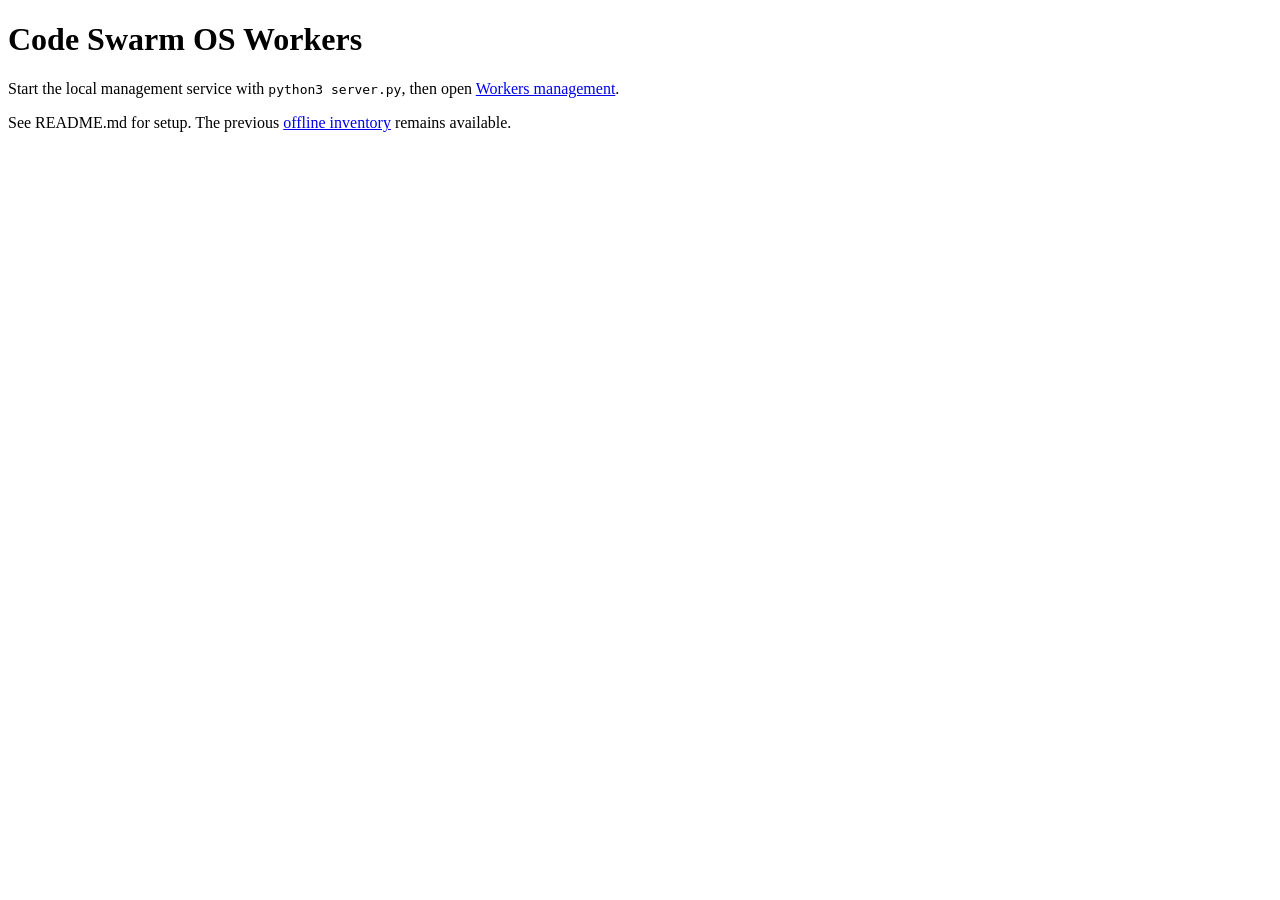
<file: fleet/index.html>
<!doctype html><html lang="en"><meta charset="utf-8"><title>Code Swarm OS Workers</title><h1>Code Swarm OS Workers</h1><p>Start the local management service with <code>python3 server.py</code>, then open <a href="http://127.0.0.1:8765">Workers management</a>.</p><p>See README.md for setup. The previous <a href="offline-inventory.html">offline inventory</a> remains available.</p></html>
</file>
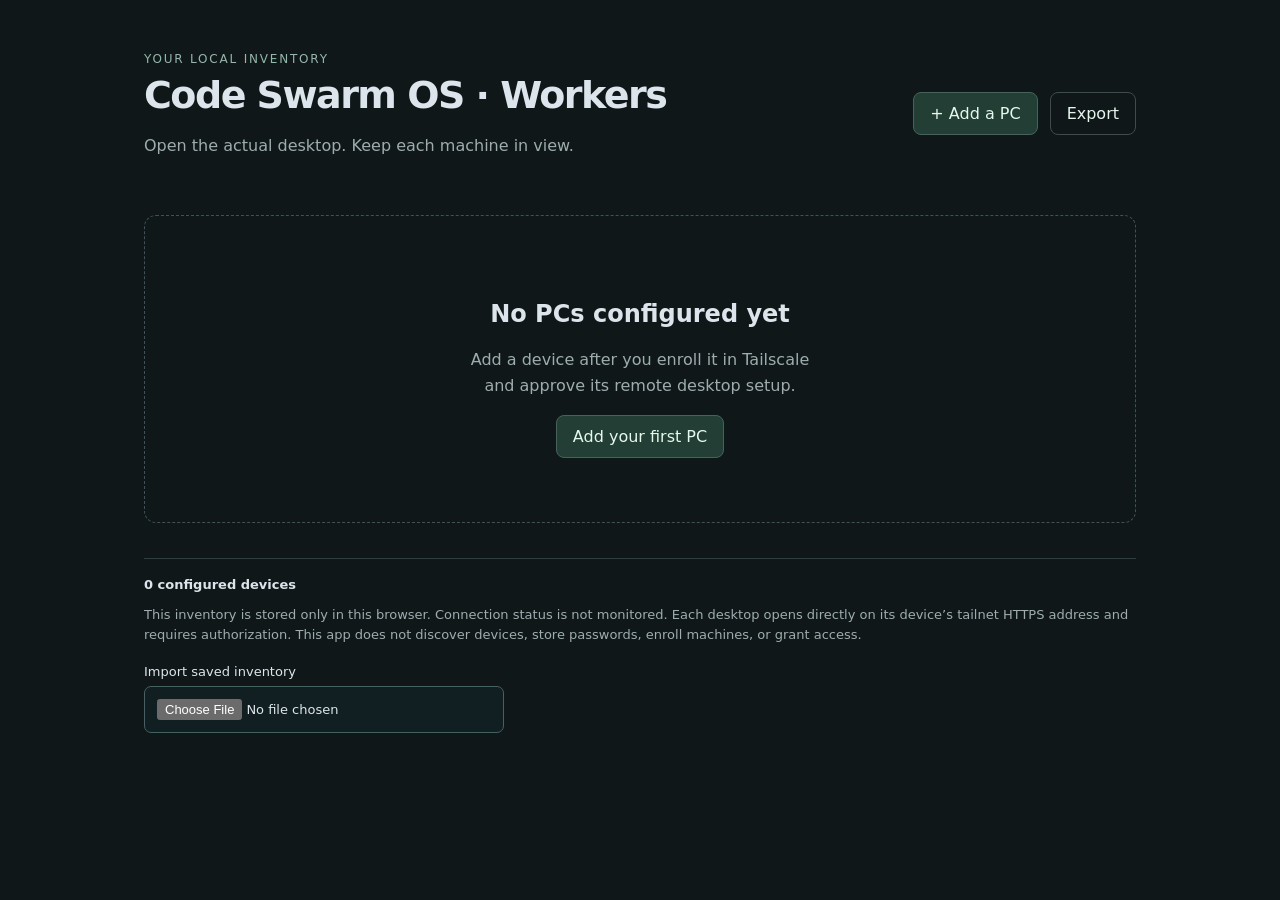
<file: fleet/offline-inventory.html>
<!doctype html><html lang="en"><meta charset="utf-8"><meta name="viewport" content="width=device-width,initial-scale=1"><title>Code Swarm OS · Workers</title>
<style>:root{font:16px system-ui,sans-serif;color:#dce5eb;background:#101719;color-scheme:dark}*{box-sizing:border-box}body{margin:0}main{max-width:1040px;margin:auto;padding:52px 24px}header{display:flex;justify-content:space-between;align-items:center;margin-bottom:40px}.eyebrow{color:#93b8aa;letter-spacing:.15em;font-size:12px;text-transform:uppercase}h1{font-size:38px;letter-spacing:-.04em;margin:7px 0}p{color:#9dadaf;line-height:1.6}button,.connect{border:1px solid #45635b;background:#233e34;color:#e5f8ed;border-radius:8px;padding:11px 16px;font:inherit;cursor:pointer;text-decoration:none}button.secondary{background:none;border-color:#3e4c50}.cards{display:grid;grid-template-columns:repeat(auto-fit,minmax(275px,1fr));gap:16px}.card{border:1px solid #314045;border-radius:12px;padding:24px;background:#182225}.card h2{font-size:21px;margin:18px 0 4px}.status{font-size:12px;color:#d7b87b;display:flex;align-items:center;gap:7px}.dot{background:#d7b87b;width:6px;height:6px;border-radius:50%}.host{font:12px ui-monospace,monospace;overflow-wrap:anywhere;color:#9cb0b3;min-height:35px}.actions{display:flex;justify-content:space-between;align-items:center;margin-top:24px}.remove{font-size:13px;background:none;border:none;color:#a2afb0;padding:8px}section.empty{padding:64px 28px;border:1px dashed #3c5357;border-radius:12px;text-align:center}dialog{border:1px solid #425b60;background:#1b282c;border-radius:14px;color:inherit;padding:30px;width:460px;max-width:94vw}dialog::backdrop{background:#0009}label{display:block;margin:18px 0 7px}input{width:100%;padding:12px;border:1px solid #466064;border-radius:7px;background:#111e22;color:inherit;font:inherit}.hint{font-size:12px}footer{margin-top:35px;border-top:1px solid #2b3e43;padding-top:18px;font-size:13px}.toolbar{display:flex;gap:12px}.error{color:#ffb6a7;min-height:24px}a{color:#a8dac5}@media(max-width:560px){header{display:block}.toolbar{margin-top:20px}h1{font-size:32px}}</style>
<main><header><div><div class="eyebrow">Your local inventory</div><h1>Code Swarm OS · Workers</h1><p>Open the actual desktop. Keep each machine in view.</p></div><div class="toolbar"><button id="add">+ Add a PC</button><button id="export" class="secondary">Export</button></div></header><div id="cards" class="cards"></div><section id="empty" class="empty"><h2>No PCs configured yet</h2><p>Add a device after you enroll it in Tailscale<br>and approve its remote desktop setup.</p><button id="first">Add your first PC</button></section><footer><strong id="count">0 configured devices</strong><p>This inventory is stored only in this browser. Connection status is not monitored. Each desktop opens directly on its device’s tailnet HTTPS address and requires authorization. This app does not discover devices, store passwords, enroll machines, or grant access.</p><label for="import">Import saved inventory</label><input id="import" type="file" accept="application/json" style="max-width:360px"><p id="notice" role="status"></p></footer></main>
<dialog id="dialog"><form id="form"><h2>Add a worker</h2><label for="name">Device name</label><input id="name" maxlength="80" required placeholder="My worker"><label for="url">Tailnet desktop URL</label><input id="url" type="url" required placeholder="https://device.your-tailnet.ts.net/vnc.html"><p class="hint">Use the HTTPS address returned by Tailscale Serve. Only .ts.net hosts are accepted. Do not include credentials.</p><p id="error" class="error" role="alert"></p><div class="toolbar"><button type="submit">Save device</button><button type="button" id="cancel" class="secondary">Cancel</button></div></form></dialog>
<script>
'use strict';const key='agent-pcs-inventory-v1';let devices=[];const $=id=>document.getElementById(id);
function validate(item){if(!item||typeof item.name!=='string'||!item.name.trim()||item.name.length>80)throw Error('Enter a name of 1–80 characters.');const u=new URL(item.url);if(u.protocol!=='https:'||!u.hostname.endsWith('.ts.net')||u.username||u.password||u.port||u.search||u.hash)throw Error('Use a plain HTTPS .ts.net URL without credentials, a custom port, query, or fragment.');return {name:item.name.trim(),url:u.href};}
function save(){localStorage.setItem(key,JSON.stringify(devices));render()}
function render(){const cards=$('cards');cards.replaceChildren();$('empty').hidden=devices.length>0;$('count').textContent=devices.length+' configured device'+(devices.length===1?'':'s');devices.forEach((device,index)=>{const card=document.createElement('article');card.className='card';const status=document.createElement('div');status.className='status';status.innerHTML='<span class="dot"></span>Status unknown · not monitored';const title=document.createElement('h2');title.textContent=device.name;const host=document.createElement('p');host.className='host';host.textContent=new URL(device.url).hostname;const actions=document.createElement('div');actions.className='actions';const link=document.createElement('a');link.className='connect';link.textContent='Open desktop ↗';link.href=device.url+'?autoconnect=1&resize=scale';link.target='_blank';link.rel='noopener noreferrer';const remove=document.createElement('button');remove.className='remove';remove.textContent='Remove';remove.onclick=()=>{devices.splice(index,1);save()};actions.append(link,remove);card.append(status,title,host,actions);cards.append(card)})}
try{devices=JSON.parse(localStorage.getItem(key)||'[]');if(!Array.isArray(devices)||devices.length>100)throw Error();devices=devices.map(validate)}catch{devices=[];$('notice').textContent='Stored inventory could not be loaded. No remote connection was attempted.'}render();
function add(){$('form').reset();$('error').textContent='';$('dialog').showModal()}$('add').onclick=add;$('first').onclick=add;$('cancel').onclick=()=>$('dialog').close();$('form').onsubmit=e=>{e.preventDefault();try{if(devices.length>=100)throw Error('Limit: 100 configured PCs.');const item=validate({name:$('name').value,url:$('url').value});if(devices.some(d=>d.url===item.url))throw Error('This URL is already configured.');devices.push(item);save();$('dialog').close()}catch(err){$('error').textContent=err.message}};
$('export').onclick=()=>{const a=document.createElement('a');a.href=URL.createObjectURL(new Blob([JSON.stringify(devices,null,2)],{type:'application/json'}));a.download='agent-pcs.json';a.click();setTimeout(()=>URL.revokeObjectURL(a.href),1000)};
$('import').onchange=async e=>{try{const f=e.target.files[0];if(!f)return;if(f.size>100000)throw Error('Inventory file is too large.');const parsed=JSON.parse(await f.text());if(!Array.isArray(parsed)||parsed.length>100)throw Error('Use a JSON array of at most 100 devices.');const next=parsed.map(validate);devices=next;save();$('notice').textContent='Inventory imported. Status remains unknown.'}catch(err){$('notice').textContent=err.message}};
</script></html>
</file>
